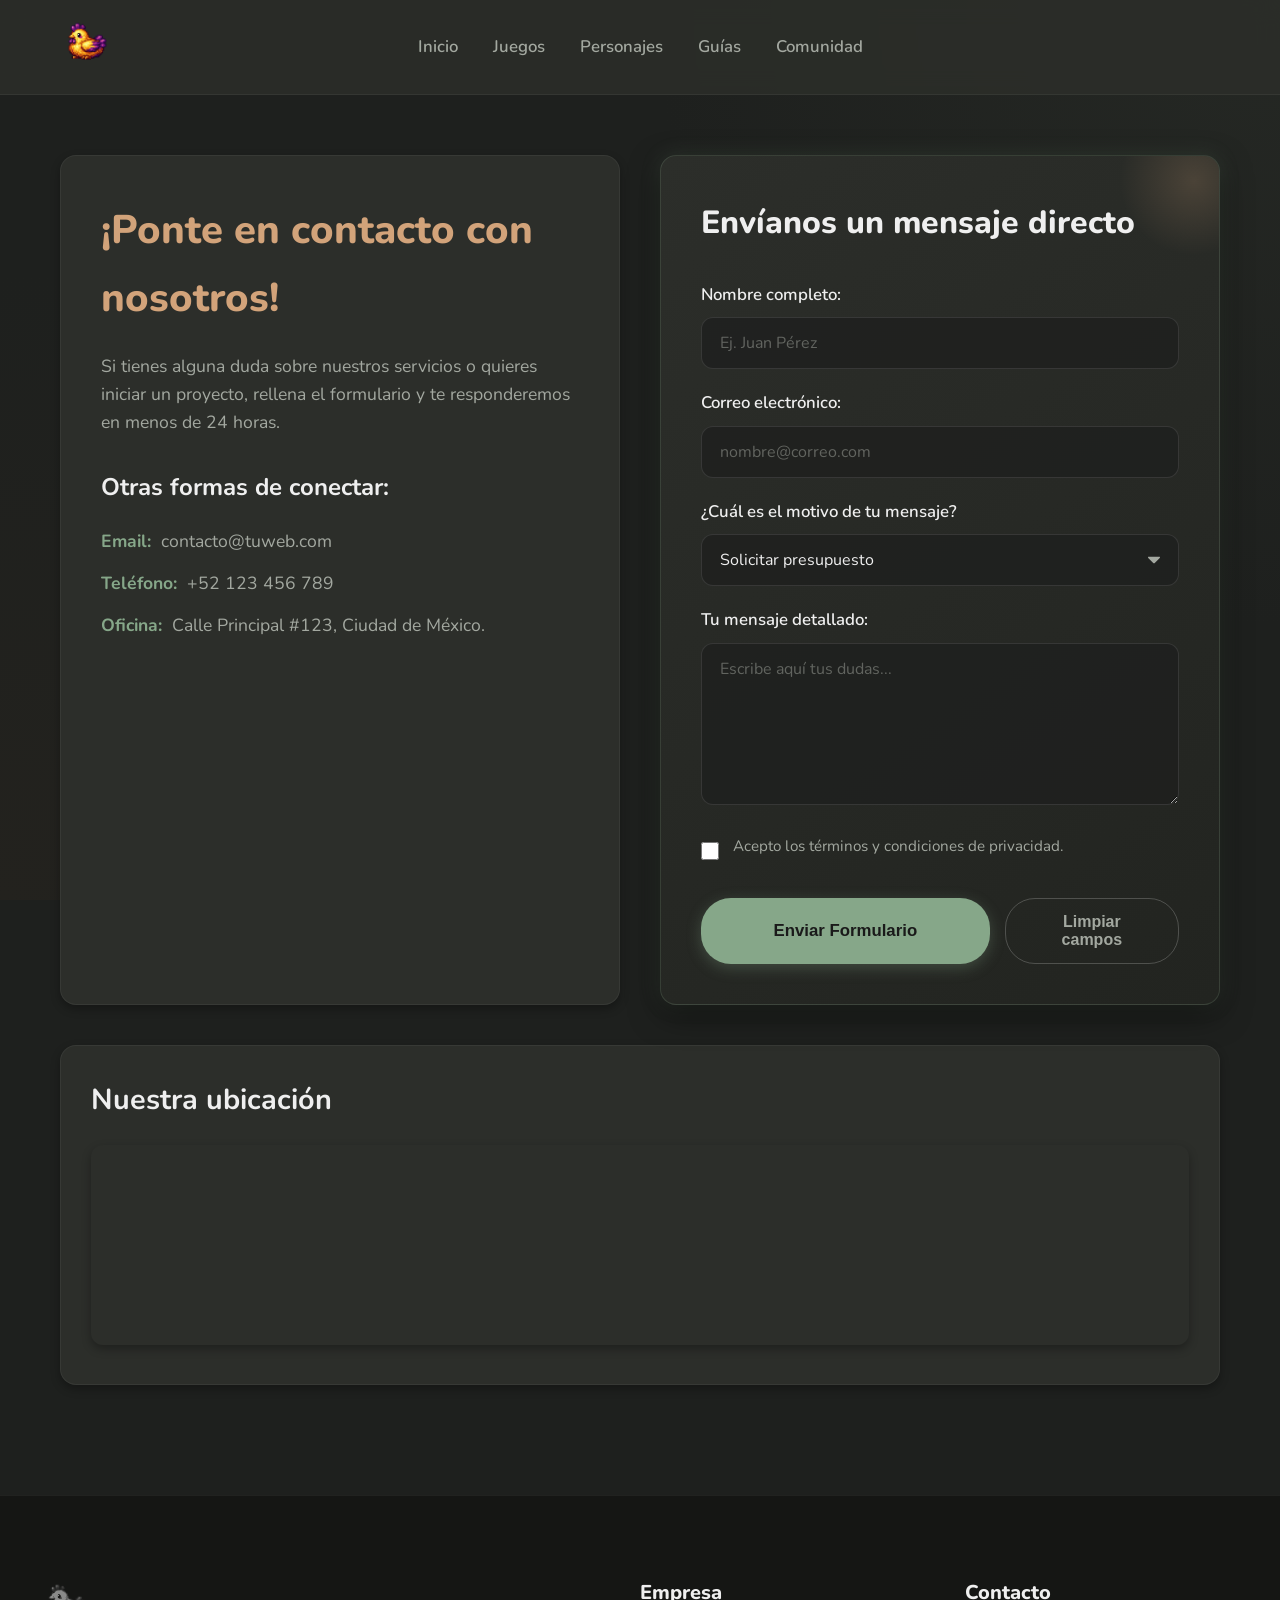
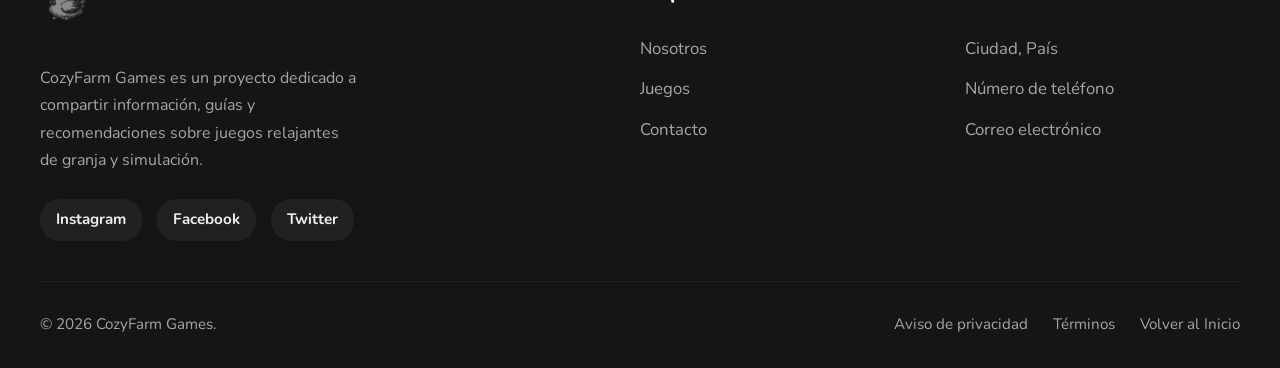
<file: contacto.html>
<!DOCTYPE html>
<html lang="es">

<head>
    <meta charset="UTF-8">
    <meta name="viewport" content="width=device-width, initial-scale=1.0">
    <title>Contacto - CozyFarm Games</title>
    <link rel="preconnect" href="https://fonts.googleapis.com">
    <link rel="preconnect" href="https://fonts.gstatic.com" crossorigin>
    <link href="https://fonts.googleapis.com/css2?family=Nunito:wght@400;600;700;800&display=swap" rel="stylesheet">
    <link rel="stylesheet" href="css/style.css">
    <link rel="stylesheet" href="css/soporte.css">
</head>

<body>
    <!-- Barra de navegación -->
    <header class="header">
        <nav class="navbar">
            <a href="index.html">
                <img class="img-logo" src="img/Logo1.png" alt="Logo del sitio web">
            </a>

            <ul class="menu">
                <li><a href="index.html#inicio">Inicio</a></li>
                <li><a href="index.html#servicios">Juegos</a></li>
                <li><a href="index.html#personajes">Personajes</a></li>
                <li><a href="index.html#guias">Guías</a></li>
                <li><a href="contacto.html">Comunidad</a></li>
            </ul>
        </nav>
    </header>

    <main>
        <!--seccion de contacto-->
        <section class="contacto-section support-page">
            <div class="contacto-inf">
                <h1>¡Ponte en contacto con nosotros!</h1>
                <p>Si tienes alguna duda sobre nuestros servicios o quieres iniciar un proyecto, rellena el formulario y
                    te
                    responderemos en menos de 24 horas.</p>
                <h3>Otras formas de conectar:</h3>
                <ul>
                    <li><strong>Email:</strong> contacto@tuweb.com</li>
                    <li><strong>Teléfono:</strong> +52 123 456 789</li>
                    <li><strong>Oficina:</strong> Calle Principal #123, Ciudad de México.</li>
                </ul>
            </div>
            <!--formulario de contacto-->
            <div class="formulario-contacto">
                <h2>Envíanos un mensaje directo</h2>
                <form action="/enviar-datos" method="POST">
                    <!--Nombre-->
                    <p>
                        <label for="nombre">Nombre completo:</label><br>
                        <input type="text" id="nombre" name="user_name" placeholder="Ej. Juan Pérez" required>
                    </p>
                    <!--Correo-->
                    <p>
                        <label for="correo">Correo electrónico:</label><br>
                        <input type="email" id="correo" name="user_email" placeholder="nombre@correo.com" required>
                    </p>
                    <!--Motivo-->
                    <p>
                        <label for="motivo">¿Cuál es el motivo de tu mensaje?</label><br>
                        <select id="motivo" name="motivo">
                            <option value="presupuesto">Solicitar presupuesto</option>
                            <option value="soporte">Soporte técnico</option>
                            <option value="queja">Sugerencias o Quejas</option>
                            <option value="otro">Otro motivo</option>
                        </select>
                    </p>
                    <!--Mensaje-->
                    <p>
                        <label for="mensaje">Tu mensaje detallado:</label><br>
                        <textarea id="mensaje" name="user_message" rows="6" cols="40"
                            placeholder="Escribe aquí tus dudas..."></textarea>
                    </p>
                    <!--Politica-->
                    <p>
                        <input type="checkbox" id="politica" name="politica" required>
                        <label for="politica">Acepto los términos y condiciones de privacidad.</label>
                    </p>
                    <!--Botones-->
                    <div class="form-buttons">
                        <button type="submit">Enviar Formulario</button>
                        <button type="reset">Limpiar campos</button>
                    </div>
                </form>
            </div>
            <!--Ubicación-->
            <div class="ubicacion-container">
                <h3>Nuestra ubicación</h3>
                <iframe
                    src="https://www.google.com/maps/embed?pb=!1m14!1m12!1m3!1d15000!2d-99.1332!3d19.4326!2m3!1f0!2f0!3f0!3m2!1i1024!2i768!4f13.1!5e0!3m2!1ses!2smx!4v123456789"
                    width="100%" height="200" style="border:0; border-radius: 12px; box-shadow: var(--shadow-sm);"
                    allowfullscreen="" loading="lazy"></iframe>
            </div>
        </section>
    </main>

    <!-- FOOTER -->
    <footer class="footer">
        <div class="footer-content">
            <div class="contenedor-footer">
                <a href="index.html">
                    <img class="img-logo" src="img/Logo1.png" alt="Logo de mi sitio">
                </a>

                <p>
                    CozyFarm Games es un proyecto dedicado a compartir información,
                    guías y recomendaciones sobre juegos relajantes de granja y simulación.
                </p>

                <div class="contenedor-redes-sociales">
                    <a href="#">Instagram</a>
                    <a href="#">Facebook</a>
                    <a href="#">Twitter</a>
                </div>
            </div>

            <nav class="footer-nav">
                <h4>Empresa</h4>

                <ul class="footer-menu">
                    <li><a href="index.html#nosotros">Nosotros</a></li>
                    <li><a href="index.html#servicios">Juegos</a></li>
                    <li><a href="contacto.html">Contacto</a></li>
                </ul>
            </nav>

            <div class="footer-contacto">
                <h4>Contacto</h4>
                <address>
                    <p>Ciudad, País</p>
                    <a href="#">Número de teléfono</a>
                    <a href="#">Correo electrónico</a>
                </address>
            </div>
        </div>

        <div class="contenedor-copy">
            <p>&copy; 2026 CozyFarm Games.</p>
            <div class="contenedor-avisos">
                <a href="#">Aviso de privacidad</a>
                <a href="#">Términos</a>
                <a href="index.html">Volver al Inicio</a>
            </div>
        </div>
    </footer>
</body>

</html>
</file>
<file: css/style.css>
/* RESET y VARIABLES GLOBALES */
* {
  margin: 0;
  padding: 0;
  box-sizing: border-box;
}

:root {
  --bg-color: #1E201E;
  --card-bg: #2C2E2A;
  --primary: #86A789;
  --primary-hover: #98B89C;
  --secondary: #D2A37A;
  --secondary-hover: #E3B48B;
  --text-main: #EFEFEF;
  --text-light: #A3A8A0;
  --shadow-sm: 0 4px 10px rgba(0,0,0,0.3);
  --shadow-md: 0 10px 30px rgba(0,0,0,0.5);
  --shadow-glow: 0 0 20px rgba(134, 167, 137, 0.2);
  --border-radius: 16px;
  --transition: all 0.4s cubic-bezier(0.25, 0.8, 0.25, 1);
}

body {
  font-family: 'Nunito', sans-serif;
  background-color: var(--bg-color);
  color: var(--text-main);
  line-height: 1.7;
  overflow-x: hidden;
  background-image: radial-gradient(circle at top right, #252824, transparent 40%),
                    radial-gradient(circle at bottom left, #23221E, transparent 40%);
  background-attachment: fixed;
}

a {
  text-decoration: none;
  color: inherit;
}

ul {
  list-style: none;
}

/* BOTONES */
.btn, .btn-1 {
  display: inline-block;
  padding: 14px 28px;
  border-radius: 30px;
  font-weight: 700;
  font-size: 1.05rem;
  cursor: pointer;
  transition: var(--transition);
  text-align: center;
  border: none;
}

.btn {
  background-color: var(--secondary);
  color: #1A1A1A;
  box-shadow: 0 4px 15px rgba(210, 163, 122, 0.3);
}

.btn:hover {
  background-color: var(--secondary-hover);
  transform: translateY(-3px);
  box-shadow: 0 8px 25px rgba(210, 163, 122, 0.5);
}

.btn-1 {
  background-color: var(--primary);
  color: #1A1A1A;
  margin-top: 20px;
  box-shadow: 0 4px 15px rgba(134, 167, 137, 0.3);
}

.btn-1:hover {
  background-color: var(--primary-hover);
  transform: translateY(-3px);
  box-shadow: 0 8px 25px rgba(134, 167, 137, 0.5);
}

/* NAVEGACIÓN */
.header {
  background-color: rgba(44, 46, 42, 0.85);
  backdrop-filter: blur(12px);
  -webkit-backdrop-filter: blur(12px);
  border-bottom: 1px solid rgba(255,255,255,0.05);
  position: sticky;
  top: 0;
  z-index: 100;
}

.navbar {
  max-width: 1200px;
  margin: 0 auto;
  padding: 15px 20px;
  display: grid;
  grid-template-columns: 1fr auto 1fr;
  align-items: center;
}

.navbar > a:first-child {
  justify-self: start;
}

.navbar .menu {
  justify-self: center;
}

.navbar .btn {
  justify-self: end;
}

.img-logo {
  height: 55px;
  width: auto;
  border-radius: 12px;
  object-fit: contain;
  transition: var(--transition);
}

.img-logo:hover {
  transform: scale(1.05);
  filter: brightness(1.2);
}

.menu {
  display: flex;
  gap: 35px;
}

.menu a {
  font-weight: 600;
  color: var(--text-light);
  transition: var(--transition);
  position: relative;
  font-size: 1.05rem;
}

.menu a::after {
  content: '';
  position: absolute;
  bottom: -6px;
  left: 50%;
  width: 0;
  height: 3px;
  transform: translateX(-50%);
  border-radius: 2px;
  background-color: var(--primary);
  transition: var(--transition);
}

.menu a:hover {
  color: var(--text-main);
}

.menu a:hover::after {
  width: 100%;
}

/* LAYOUT PRINCIPAL */
main {
  max-width: 1200px;
  margin: 0 auto;
  padding: 0 20px;
}

/* HERO SECCIÓN */
.hero-seccion {
  display: grid;
  grid-template-columns: 1fr 1fr;
  align-items: center;
  gap: 60px;
  padding: 100px 0;
}

.contenedor-bienvenida span {
  display: inline-block;
  font-size: 1rem;
  color: var(--secondary);
  font-weight: 800;
  margin-bottom: 15px;
  text-transform: uppercase;
  letter-spacing: 2px;
  background: rgba(210, 163, 122, 0.15);
  padding: 6px 14px;
  border-radius: 20px;
  border: 1px solid rgba(210, 163, 122, 0.3);
}

.contenedor-bienvenida h1 {
  font-size: 3.5rem;
  color: var(--text-main);
  line-height: 1.15;
  margin-bottom: 25px;
  font-weight: 800;
}

.contenedor-bienvenida p {
  color: var(--text-light);
  font-size: 1.15rem;
  margin-bottom: 35px;
  line-height: 1.8;
}

.img-hero {
  border-radius: 24px;
  overflow: hidden;
  box-shadow: var(--shadow-md), var(--shadow-glow);
  aspect-ratio: 4/3;
  display: flex;
  align-items: center;
  justify-content: center;
  position: relative;
  transition: var(--transition);
  border: 1px solid rgba(255,255,255,0.05);
}

.img-hero::after {
  content: '';
  position: absolute;
  inset: 0;
  background: linear-gradient(to bottom right, rgba(255,255,255,0.1), transparent);
  pointer-events: none;
}

.img-hero:hover {
  transform: translateY(-10px) scale(1.02);
  box-shadow: 0 20px 40px rgba(0,0,0,0.6), 0 0 30px rgba(134, 167, 137, 0.3);
}

.img-principal {
  width: 100%;
  height: 100%;
  object-fit: cover;
  transition: transform 0.7s ease;
}

.img-hero:hover .img-principal {
  transform: scale(1.05);
}

/* TÍTULOS DE SECCIONES */
section h2 {
  font-size: 2.5rem;
  color: var(--text-main);
  margin-bottom: 20px;
  text-align: center;
  font-weight: 800;
}

section > p {
  text-align: center;
  color: var(--text-light);
  max-width: 750px;
  margin: 0 auto 50px auto;
  font-size: 1.15rem;
}

/* SECCIONES COMPARTIDAS */
.nosotros-seccion, .contacto-seccion {
  border-radius: 24px;
  box-shadow: var(--shadow-md);
  margin-bottom: 100px;
  text-align: center;
  position: relative;
  overflow: hidden;
}

/* NOSOTROS SECCIÓN */
.nosotros-seccion {
  background: linear-gradient(135deg, var(--card-bg), #222420);
  padding: 80px 60px;
  border: 1px solid rgba(255,255,255,0.03);
}

.nosotros-seccion::before {
  content: '';
  position: absolute;
  top: -50%;
  left: -50%;
  width: 200%;
  height: 200%;
  background: radial-gradient(circle, rgba(134, 167, 137, 0.05) 0%, transparent 60%);
  pointer-events: none;
}

.nosotros-seccion p {
  color: var(--text-light);
  font-size: 1.15rem;
  max-width: 800px;
  margin: 0 auto;
  position: relative;
  z-index: 1;
}

/* CONTACTO SECCIÓN */
.contacto-seccion {
  background: linear-gradient(135deg, var(--primary), #5A755D);
  color: #1A1A1A;
  padding: 70px 40px;
}

.contacto-seccion::before {
  content: '';
  position: absolute;
  width: 300px;
  height: 300px;
  background: rgba(255,255,255,0.1);
  border-radius: 50%;
  top: -100px;
  left: -100px;
}

.contacto-seccion::after {
  content: '';
  position: absolute;
  width: 200px;
  height: 200px;
  background: rgba(0,0,0,0.05);
  border-radius: 50%;
  bottom: -50px;
  right: -50px;
}

.contacto-seccion h2 {
  color: #1A1A1A;
}

.contacto-seccion > p {
  color: #2F3D30;
  font-weight: 600;
  position: relative;
  z-index: 1;
}

.contacto-info {
  margin-top: 35px;
  font-size: 1.2rem;
  font-weight: 700;
  position: relative;
  z-index: 1;
}

.contacto-info p {
  margin-bottom: 12px;
  display: flex;
  justify-content: center;
  align-items: center;
  gap: 10px;
}

/* CATÁLOGO DE JUEGOS */
.servicios-seccion {
  padding-bottom: 100px;
}

.contenedor-servicios {
  display: grid;
  grid-template-columns: repeat(auto-fit, minmax(320px, 1fr));
  gap: 35px;
}

.servicio {
  background-color: var(--card-bg);
  border-radius: var(--border-radius);
  padding: 25px;
  box-shadow: var(--shadow-sm);
  transition: var(--transition);
  display: flex;
  flex-direction: column;
  border: 1px solid rgba(255,255,255,0.05);
  position: relative;
  overflow: hidden;
}

.servicio::after {
  content: '';
  position: absolute;
  top: 0;
  left: 0;
  right: 0;
  height: 4px;
  background: linear-gradient(90deg, var(--primary), var(--secondary));
  transform: scaleX(0);
  transform-origin: left;
  transition: transform 0.4s ease;
}

.servicio:hover {
  transform: translateY(-10px);
  box-shadow: var(--shadow-md), 0 0 20px rgba(0,0,0,0.4);
  border-color: rgba(134, 167, 137, 0.2);
}

.servicio:hover::after {
  transform: scaleX(1);
}

.servicio img {
  width: calc(100% + 50px);
  margin: -25px -25px 20px -25px;
  height: 220px;
  object-fit: cover;
  transition: transform 0.5s ease;
  filter: brightness(0.9);
}

.servicio:hover img {
  transform: scale(1.03);
  filter: brightness(1.05);
}

.servicio h3 {
  font-size: 1.5rem;
  color: var(--text-main);
  margin-bottom: 15px;
  font-weight: 700;
}

.servicio p {
  color: var(--text-light);
  font-size: 1.05rem;
  flex-grow: 1;
  margin-bottom: 25px;
}

.servicio a {
  display: inline-block;
  color: var(--primary);
  font-weight: 700;
  font-size: 1rem;
  position: relative;
  align-self: flex-start;
  padding-bottom: 3px;
}

.servicio a::before {
  content: '';
  position: absolute;
  bottom: 0;
  left: 0;
  width: 0;
  height: 2px;
  background-color: var(--primary);
  transition: var(--transition);
}

.servicio a::after {
  content: ' ➔';
  transition: transform 0.3s ease;
  display: inline-block;
}

.servicio a:hover::before {
  width: 100%;
}

.servicio a:hover::after {
  transform: translateX(5px);
}

/* FOOTER */
.footer {
  background-color: #151614;
  padding: 80px 20px 30px;
  border-top: 1px solid rgba(255,255,255,0.05);
}

.footer-content {
  display: grid;
  grid-template-columns: 2fr 1fr 1fr;
  max-width: 1200px;
  margin: 0 auto;
  gap: 50px;
}

.footer h4 {
  font-size: 1.25rem;
  color: var(--text-main);
  margin-bottom: 25px;
  font-weight: 800;
}

.contenedor-footer img.img-logo {
  filter: grayscale(100%) brightness(1.5) opacity(0.5);
  margin-bottom: 25px;
  transition: var(--transition);
}

.contenedor-footer img.img-logo:hover {
  filter: grayscale(0%) opacity(1);
}

.contenedor-footer p {
  color: var(--text-light);
  font-size: 1rem;
  max-width: 320px;
  margin-bottom: 25px;
}

.contenedor-redes-sociales {
  display: flex;
  gap: 15px;
}

.contenedor-redes-sociales a {
  font-size: 0.95rem;
  color: var(--text-main);
  font-weight: 700;
  background: rgba(255,255,255,0.05);
  padding: 8px 16px;
  border-radius: 20px;
  transition: var(--transition);
}

.contenedor-redes-sociales a:hover {
  background: var(--primary);
  color: #1A1A1A;
  transform: translateY(-3px);
}

.footer-menu li {
  margin-bottom: 12px;
}

.footer-menu a, .footer-contacto p, .footer-contacto a {
  color: var(--text-light);
  transition: var(--transition);
  font-size: 1.05rem;
  display: block;
  margin-bottom: 12px;
  font-style: normal;
}

.footer-menu a:hover {
  color: var(--primary);
  padding-left: 8px;
}

.footer-contacto a:hover {
  color: var(--primary);
}

.contenedor-copy {
  border-top: 1px solid rgba(255,255,255,0.05);
  padding-top: 30px;
  margin-top: 40px;
  display: flex;
  justify-content: space-between;
  align-items: center;
  flex-wrap: wrap;
  color: var(--text-light);
  font-size: 0.95rem;
  max-width: 1200px;
  margin: 40px auto 0 auto;
}

.contenedor-avisos {
  display: flex;
  gap: 25px;
}

.contenedor-avisos a {
  transition: var(--transition);
}

.contenedor-avisos a:hover {
  color: var(--text-main);
}

/* MEDIA QUERIES */
@media (max-width: 900px) {
  .hero-seccion {
    grid-template-columns: 1fr;
    text-align: center;
    padding: 70px 0;
    gap: 40px;
  }
  
  .contenedor-bienvenida span {
    margin: 0 auto 15px auto;
  }
  
  .footer-content {
    grid-template-columns: 1fr;
    text-align: center;
  }
  
  .contenedor-footer img.img-logo, .contenedor-footer p {
    margin: 0 auto 25px auto;
  }
  
  .contenedor-redes-sociales {
    justify-content: center;
  }
  
  .contenedor-copy {
    flex-direction: column;
    text-align: center;
    gap: 20px;
  }
}

@media (max-width: 768px) {
  .navbar {
    grid-template-columns: auto 1fr;
    justify-content: space-between;
  }

  .navbar > a:first-child {
    justify-self: start;
  }

  .navbar .btn {
    justify-self: end;
  }

  .menu {
    display: none;
  }
}
</file>
<file: css/soporte.css>
/* ESTILOS EXCLUSIVOS PARA LA PÁGINA DE CONTACTO/SOPORTE */
/* Hereda variables y reset de style.css */

.support-page {
    /* Sobrescribir el estilo de la sección de contacto en el Index para que quede bien grande */
    background: transparent;
    padding: 60px 0;
    margin-bottom: 50px;
    box-shadow: none;
    color: var(--text-main);
    display: grid;
    grid-template-columns: 1fr 1fr;
    gap: 40px;
    border: none;
    text-align: left;
}

.support-page::before, .support-page::after {
    display: none;
}

/* 1. INFORMACIÓN DE CONTACTO (Izquierda) */
.contacto-inf {
    background-color: var(--card-bg);
    padding: 40px;
    border-radius: var(--border-radius);
    box-shadow: var(--shadow-sm);
    border: 1px solid rgba(255,255,255,0.05);
}

.contacto-inf h1 {
    font-size: 2.5rem;
    color: var(--secondary);
    margin-bottom: 20px;
    font-weight: 800;
}

.contacto-inf p {
    color: var(--text-light);
    font-size: 1.1rem;
    line-height: 1.6;
    margin-bottom: 30px;
}

.contacto-inf h3 {
    font-size: 1.5rem;
    color: var(--text-main);
    margin-bottom: 20px;
}

.contacto-inf ul {
    margin-bottom: 30px;
}

.contacto-inf ul li {
    font-size: 1.1rem;
    color: var(--text-light);
    margin-bottom: 12px;
    display: flex;
    align-items: center;
    gap: 10px;
}

.contacto-inf ul li strong {
    color: var(--primary);
}

.contacto-inf img {
    border-radius: 12px;
    width: 100%;
    object-fit: cover;
    box-shadow: var(--shadow-sm);
    margin-top: 20px;
    transition: var(--transition);
}

.contacto-inf img:hover {
    transform: scale(1.02);
}


/* 2. FORMULARIO DE CONTACTO (Derecha) */
.formulario-contacto {
    background: linear-gradient(145deg, var(--card-bg), #222420);
    padding: 40px;
    border-radius: var(--border-radius);
    box-shadow: var(--shadow-md), var(--shadow-glow);
    border: 1px solid rgba(134, 167, 137, 0.2);
    position: relative;
    overflow: hidden;
}

.formulario-contacto::before {
    content: '';
    position: absolute;
    top: -50px;
    right: -50px;
    width: 150px;
    height: 150px;
    background: radial-gradient(circle, rgba(210, 163, 122, 0.2) 0%, transparent 70%);
    border-radius: 50%;
    pointer-events: none;
}

.formulario-contacto h2 {
    font-size: 2rem;
    color: var(--text-main);
    margin-bottom: 30px;
    text-align: left;
}

.formulario-contacto form {
    display: flex;
    flex-direction: column;
    gap: 20px;
}

.formulario-contacto form p {
    margin: 0;
    text-align: left;
    max-width: 100%;
}

.formulario-contacto label {
    font-weight: 600;
    color: var(--text-main);
    margin-bottom: 8px;
    display: inline-block;
    font-size: 1.05rem;
}

/* Campos de entrada */
.formulario-contacto input[type="text"],
.formulario-contacto input[type="email"],
.formulario-contacto select,
.formulario-contacto textarea {
    width: 100%;
    padding: 14px 18px;
    background-color: rgba(30, 32, 30, 0.8);
    border: 1px solid rgba(255,255,255,0.1);
    border-radius: 12px;
    color: var(--text-main);
    font-family: 'Nunito', sans-serif;
    font-size: 1rem;
    transition: var(--transition);
    outline: none;
}

/* Efectos hover/focus */
.formulario-contacto input[type="text"]:focus,
.formulario-contacto input[type="email"]:focus,
.formulario-contacto select:focus,
.formulario-contacto textarea:focus {
    border-color: var(--primary);
    box-shadow: 0 0 0 3px rgba(134, 167, 137, 0.2);
    background-color: rgba(30, 32, 30, 1);
}

.formulario-contacto input::placeholder,
.formulario-contacto textarea::placeholder {
    color: rgba(163, 168, 160, 0.5);
}

/* Select */
.formulario-contacto select {
    appearance: none;
    -webkit-appearance: none;
    background-image: url("data:image/svg+xml;charset=US-ASCII,%3Csvg%20xmlns%3D%22http%3A%2F%2Fwww.w3.org%2F2000%2Fsvg%22%20width%3D%22292.4%22%20height%3D%22292.4%22%3E%3Cpath%20fill%3D%22%23A3A8A0%22%20d%3D%22M287%2069.4a17.6%2017.6%200%200%200-13-5.4H18.4c-5%200-9.3%201.8-12.9%205.4A17.6%2017.6%200%200%200%200%2082.2c0%205%201.8%209.3%205.4%2012.9l128%20127.9c3.6%203.6%207.8%205.4%2012.8%205.4s9.2-1.8%2012.8-5.4L287%2095c3.5-3.5%205.4-7.8%205.4-12.8%200-5-1.9-9.2-5.5-12.8z%22%2F%3E%3C%2Fsvg%3E");
    background-repeat: no-repeat;
    background-position: right 18px top 50%;
    background-size: 12px auto;
    cursor: pointer;
}

.formulario-contacto select option {
    background-color: var(--bg-color);
    color: var(--text-main);
}

/* Checkbox de políticas */
.formulario-contacto input[type="checkbox"] {
    accent-color: var(--primary);
    width: 18px;
    height: 18px;
    margin-right: 10px;
    cursor: pointer;
    vertical-align: middle;
}

.formulario-contacto input[type="checkbox"] + label {
    font-size: 0.95rem;
    color: var(--text-light);
    font-weight: 400;
    vertical-align: middle;
    cursor: pointer;
}

/* Contenedor de botones */
.form-buttons {
    display: flex;
    gap: 15px;
    margin-top: 10px;
}

.formulario-contacto button[type="submit"] {
    background-color: var(--primary);
    color: #1A1A1A;
    padding: 14px 28px;
    border-radius: 30px;
    font-weight: 700;
    font-size: 1.05rem;
    cursor: pointer;
    transition: var(--transition);
    border: none;
    box-shadow: 0 4px 15px rgba(134, 167, 137, 0.3);
    flex: 2;
}

.formulario-contacto button[type="submit"]:hover {
    background-color: var(--primary-hover);
    transform: translateY(-2px);
    box-shadow: 0 8px 25px rgba(134, 167, 137, 0.5);
}

.formulario-contacto button[type="reset"] {
    background-color: transparent;
    color: var(--text-light);
    border: 1px solid rgba(255,255,255,0.2);
    padding: 14px 28px;
    border-radius: 30px;
    font-weight: 600;
    font-size: 1rem;
    cursor: pointer;
    transition: var(--transition);
    flex: 1;
}

.formulario-contacto button[type="reset"]:hover {
    background-color: rgba(255,255,255,0.05);
    color: var(--text-main);
    border-color: rgba(255,255,255,0.4);
}

/* 3. UBICACIÓN ROW ENTERA */
.ubicacion-container {
    grid-column: 1 / -1; /* Ocupa ambas columnas */
    background-color: var(--card-bg);
    padding: 30px;
    border-radius: var(--border-radius);
    box-shadow: var(--shadow-sm);
    border: 1px solid rgba(255,255,255,0.05);
}

.ubicacion-container h3 {
    font-size: 1.8rem;
    color: var(--text-main);
    margin-bottom: 20px;
}

/* Ajustes Responsive para la página de Contacto */
@media (max-width: 900px) {
    .support-page {
        grid-template-columns: 1fr; /* Apilar en pantallas pequeñas */
    }
    
    .ubicacion-container {
        grid-column: 1 / -1;
    }
    
    .form-buttons {
        flex-direction: column;
    }
}
</file>
